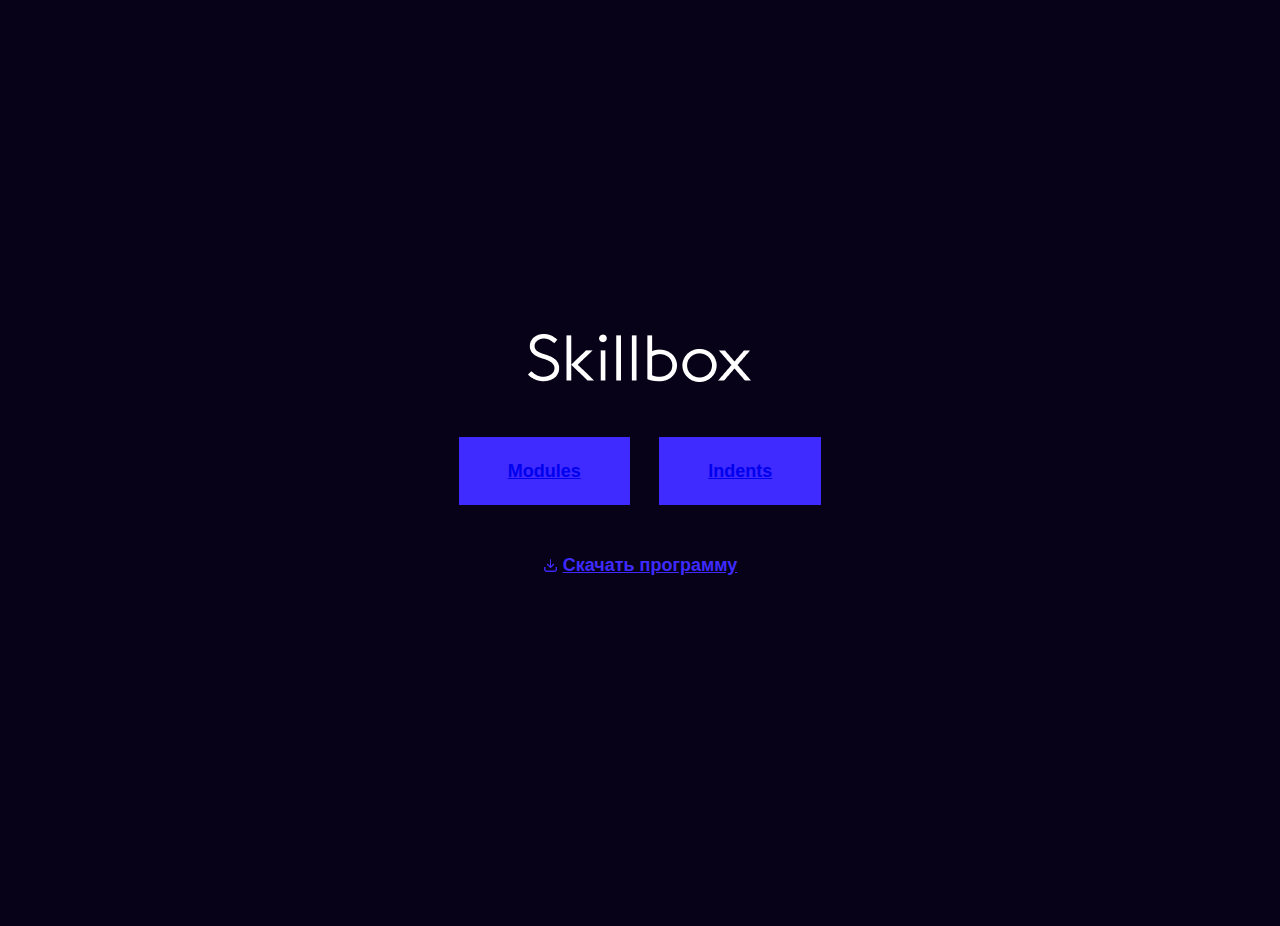
<file: index.html>
<!DOCTYPE html>
<html lang="ru">

<head>
  <meta charset="UTF-8">
  <meta name="viewport" content="width=device-width, initial-scale=1">
  <title>Практическое задание - index</title>
  <link rel="stylesheet" href="CSS/normalize.css">
  <link rel="stylesheet" href="CSS/style.css">
</head>

<body class="main-content">
  <div class="main-content">
    <a id="logo" href="https://skillbox.ru/" target="_blank">
      <img src="img/logo-light.png" alt="SkillBox">
    </a>

    <div id="uLogo">
      <a class="uLogo" style="margin-right: 25px;" href="modules.html">Modules</a>
      <a class="uLogo" href="article.html">Indents</a>
    </div>

    <a id="download" href="skillbox.docx" download="true">
      Скачать программу
    </a>
  </div>
</body>

</html>
</file>
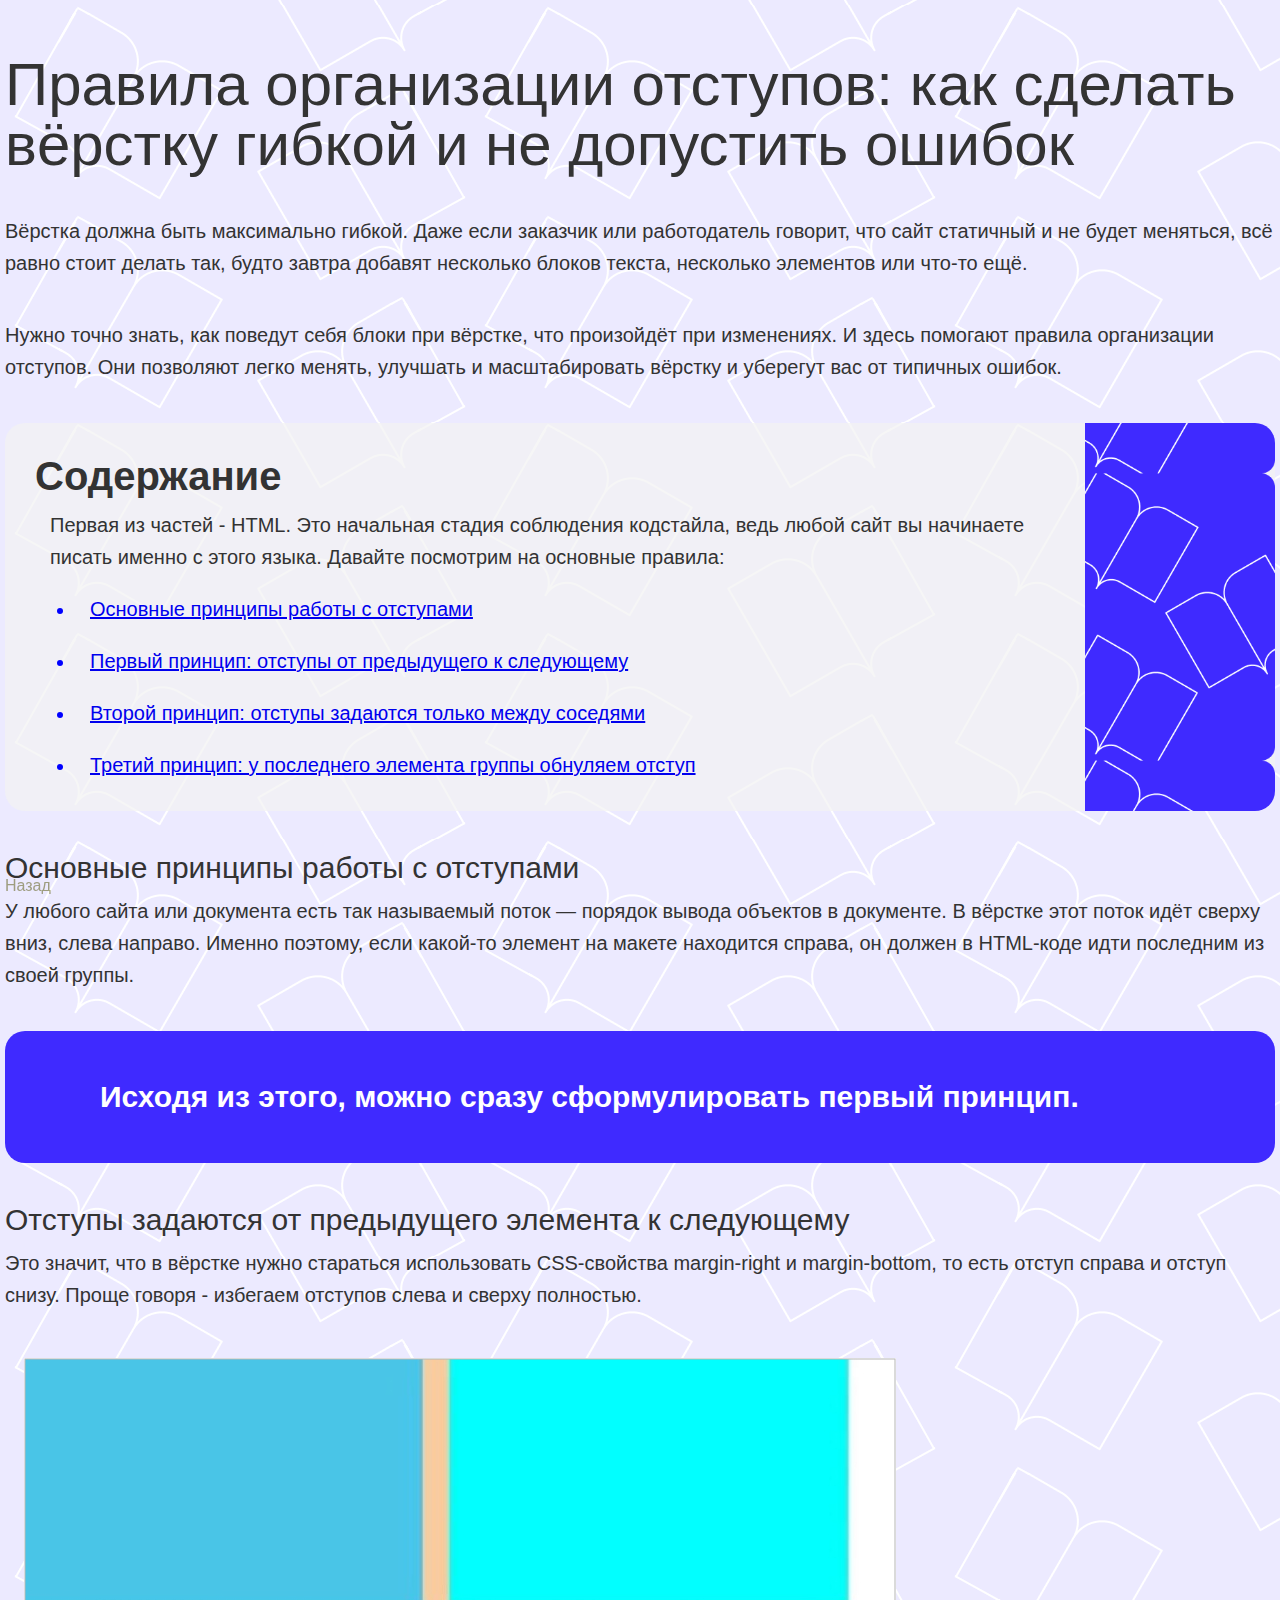
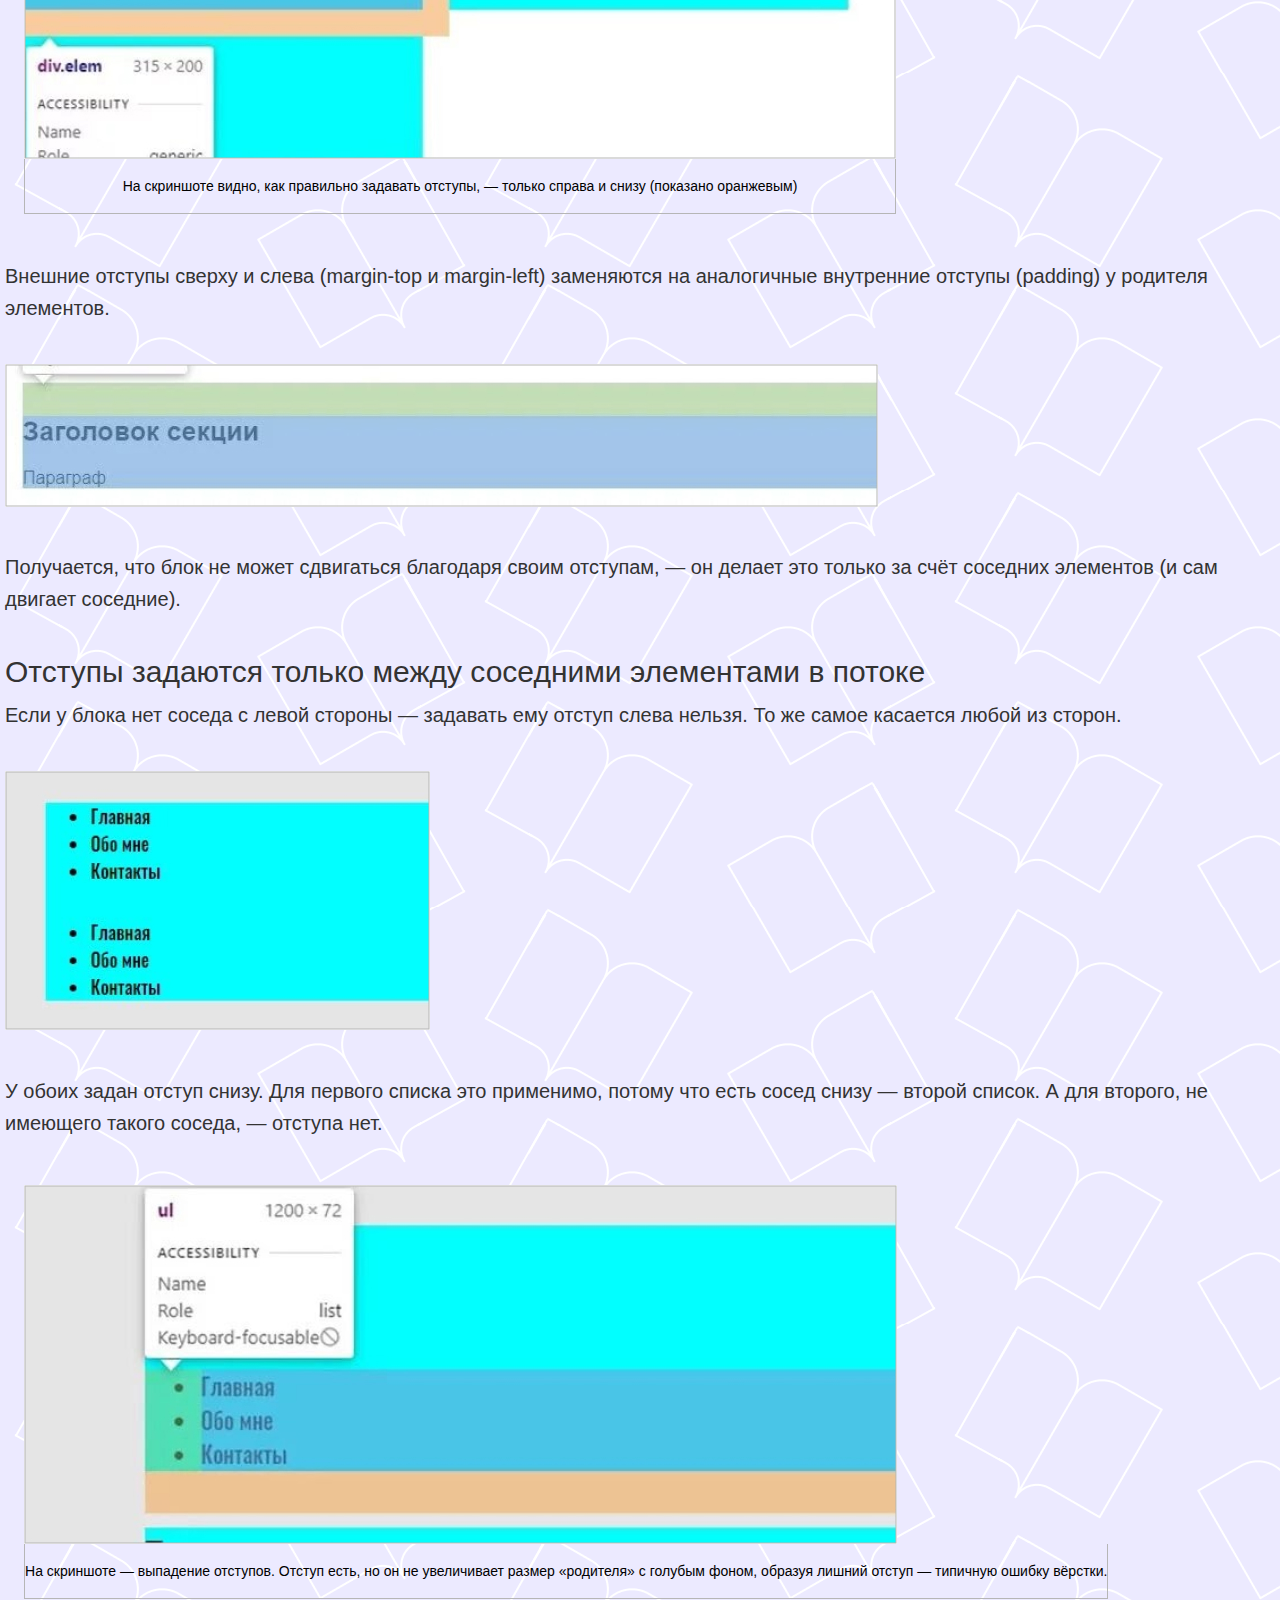
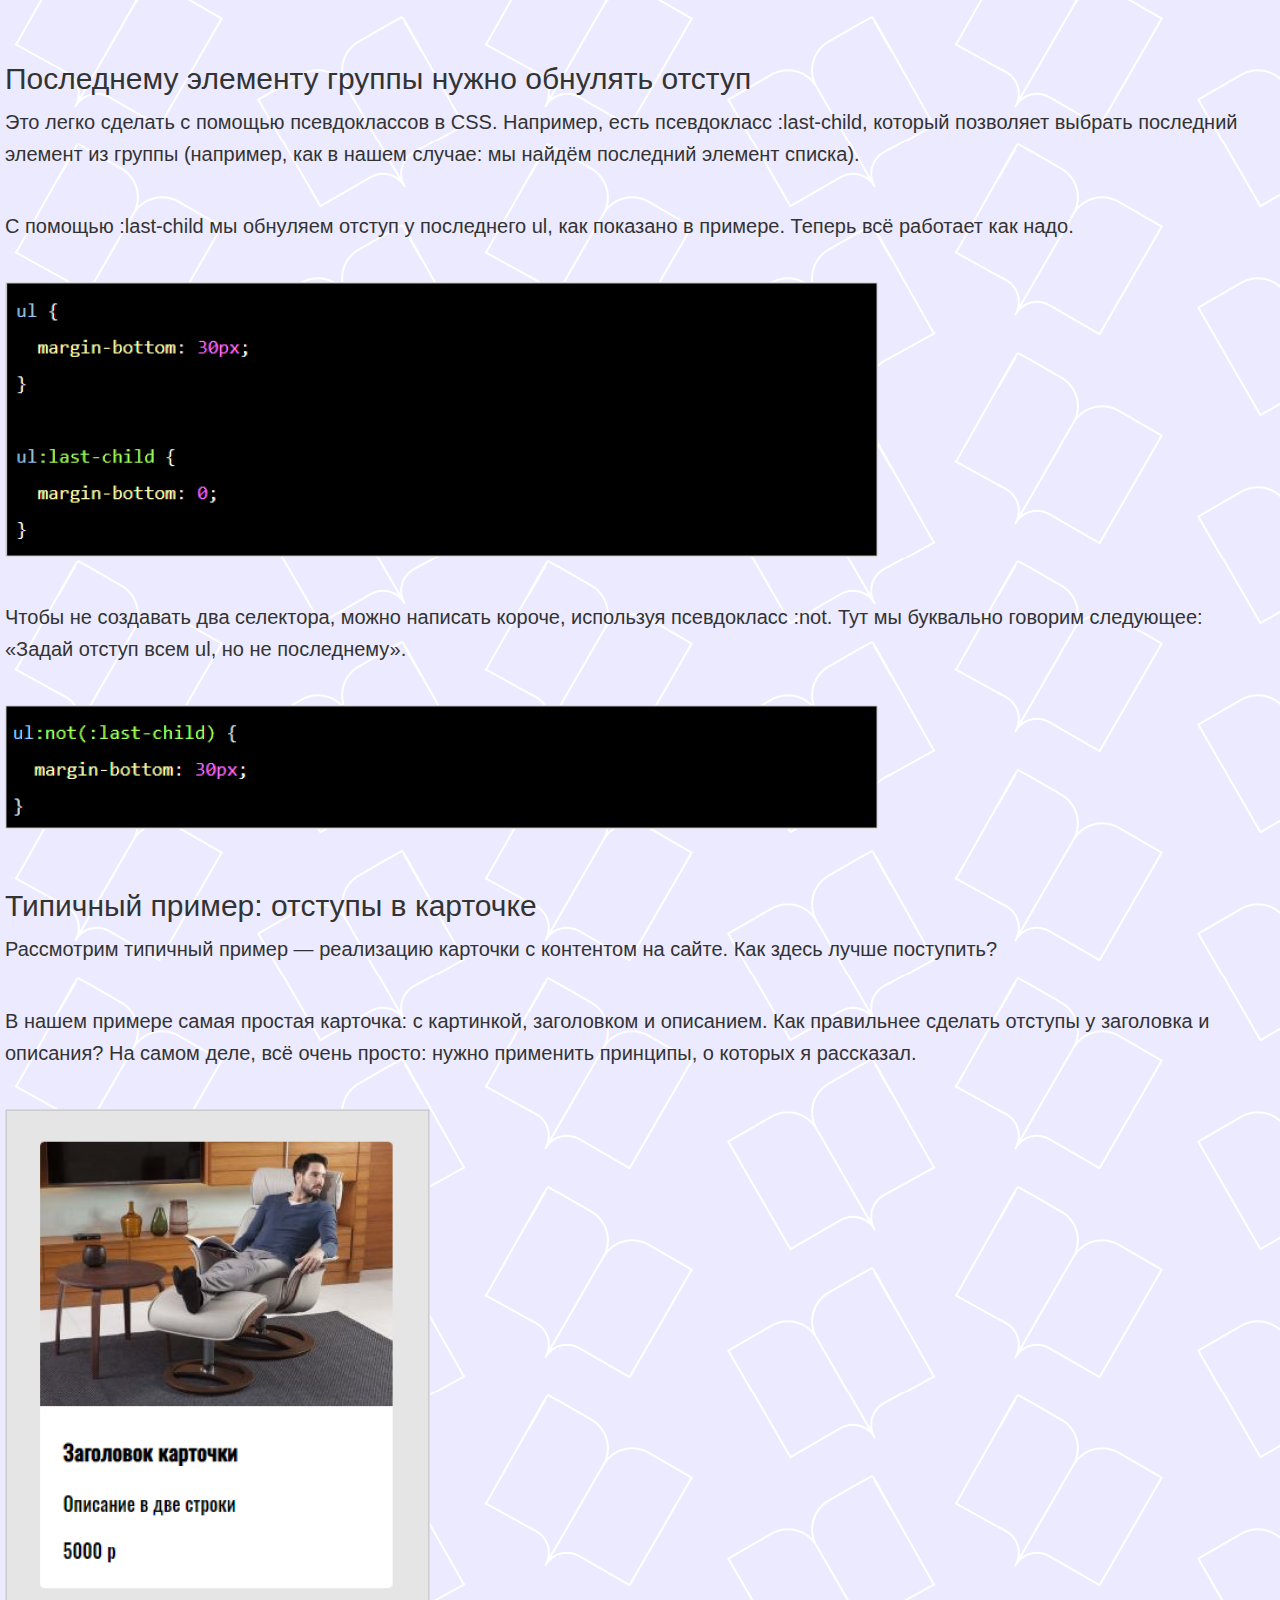
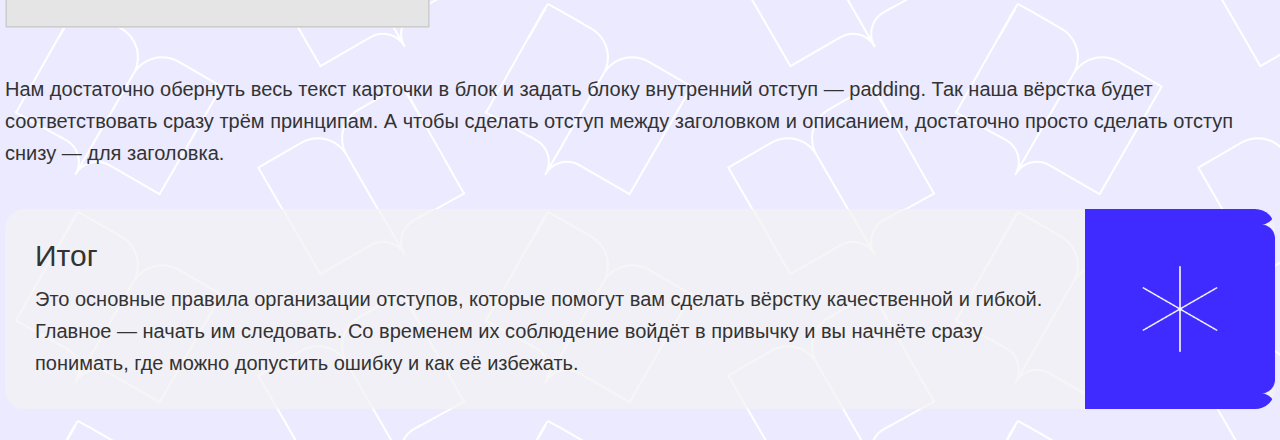
<file: article.html>
<!DOCTYPE html>
<html lang="ru">

<head>
  <meta charset="UTF-8">
  <meta name="viewport" content="width=device-width, initial-scale=1">
  <title>Практическое задание - article</title>
  <link rel="stylesheet" href="CSS/normalize.css">
  <link rel="stylesheet" href="CSS/style.css">
  <style>
    body {
      background:
        linear-gradient(rgba(255, 255, 255, .9), rgba(255, 255, 255, .9)),
        url(img/decorate-11.png)
    }
  </style>
</head>

<body class="container">
  <div>
    <h1>
      Правила организации отступов: как сделать вёрстку гибкой и не допустить ошибок
    </h1>

    <div class="intro">
      <p>
        Вёрстка должна быть максимально гибкой. Даже если заказчик или работодатель говорит, что сайт статичный и не
        будет
        меняться, всё равно стоит делать так, будто завтра добавят несколько блоков текста, несколько элементов или
        что-то
        ещё.
      </p>
      <p>
        Нужно точно знать, как поведут себя блоки при вёрстке, что произойдёт при изменениях. И здесь помогают правила
        организации отступов. Они позволяют легко менять, улучшать и масштабировать вёрстку и уберегут вас от типичных
        ошибок.
      </p>
    </div>

    <div class="content note1">
      <h2>Содержание</h2>
      <p class="list-item">
        Первая из частей - HTML. Это начальная стадия соблюдения кодстайла, ведь любой сайт вы начинаете писать именно с
        этого
        языка. Давайте посмотрим на основные правила:
      </p>
      <ul style="margin-bottom: 0;">
        <li>
          <p class="list-item">
            <a href="#G1" class="list-link">
              Основные принципы работы с отступами
            </a>
          </p>
        </li>
        <li>
          <p class="list-item">
            <a href="#G2" class="list-link">
              Первый принцип: отступы от предыдущего к следующему
            </a>
          </p>
        </li>
        <li>
          <p class="list-item">
            <a href="#G3" class="list-link">
              Второй принцип: отступы задаются только между соседями
            </a>
          </p>
        </li>
        <li>
          <p style="margin-bottom: 0;" class="list-item">
            <a href="#G4" class="list-link">
              Третий принцип: у последнего элемента группы обнуляем отступ
            </a>
          </p>
        </li>
      </ul>
    </div>

    <div class="chapter" id="G1">
      <h3 class="headline">Основные принципы работы с отступами</h3>
      <p>
        У любого сайта или документа есть так называемый поток — порядок вывода объектов в документе. В вёрстке этот
        поток
        идёт сверху вниз, слева направо. Именно поэтому, если какой-то элемент на макете находится справа, он должен в
        HTML-коде идти последним из своей группы.
      </p>
      <p id="pretext">
        Исходя из этого, можно сразу сформулировать первый принцип.
      </p>
    </div>

    <div class="chapter" id="G2">
      <h3 class="headline">
        Отступы задаются от предыдущего элемента к следующему
      </h3>
      <p>
        Это значит, что в вёрстке нужно стараться использовать CSS-свойства margin-right и margin-bottom, то есть отступ
        справа и отступ снизу. Проще говоря - избегаем отступов слева и сверху полностью.
      </p>
      <figure>
        <img id="FigImg1" class="bigger-img" src="img/1.jpg" alt="1.jpg">
        <figcaption>
          На скриншоте видно, как правильно задавать отступы, — только справа и снизу (показано оранжевым)
        </figcaption>
      </figure>
      <p>
        Внешние отступы сверху и слева (margin-top и margin-left) заменяются на аналогичные внутренние отступы (padding)
        у
        родителя элементов.
      </p>
      <img class="bigger-img" src="img/2.jpg" alt="2.jpg">
      <p>
        Получается, что блок не может сдвигаться благодаря своим отступам, — он делает это только за счёт соседних
        элементов
        (и сам двигает соседние).
      </p>
    </div>

    <div class="chapter" id="G3">
      <h3 class="headline">
        Отступы задаются только между соседними элементами в потоке
      </h3>
      <p>
        Если у блока нет соседа с левой стороны — задавать ему отступ слева нельзя. То же самое касается любой из
        сторон.
      </p>
      <img class="smaller-img" src="img/3.jpg" alt="3.jpg">
      <p>
        У обоих задан отступ снизу. Для первого списка это применимо, потому что есть сосед снизу — второй список. А для
        второго, не имеющего такого соседа, — отступа нет.
      </p>
      <figure>
        <img id="FigImg4" class="bigger-img" src="img/4.jpg" alt="4.jpg">
        <figcaption>
          На скриншоте — выпадение отступов. Отступ есть, но он не увеличивает размер «родителя» с голубым фоном,
          образуя
          лишний
          отступ — типичную ошибку вёрстки.
        </figcaption>
      </figure>
    </div>

    <div class="chapter" id="G4">
      <h3 class="headline">
        Последнему элементу группы нужно обнулять отступ
      </h3>
      <p>
        Это легко сделать с помощью псевдоклассов в CSS. Например, есть псевдокласс :last-child, который позволяет
        выбрать
        последний элемент из группы (например, как в нашем случае: мы найдём последний элемент списка).
      </p>
      <p>
        С помощью :last-child мы обнуляем отступ у последнего ul, как показано в примере. Теперь всё работает как надо.
      </p>
      <img class="bigger-img" src="img/5.jpg" alt="5.jpg">
      <p>
        Чтобы не создавать два селектора, можно написать короче, используя псевдокласс :not. Тут мы буквально говорим
        следующее: «Задай отступ всем ul, но не последнему».
      </p>
      <img class="bigger-img" src="img/6.jpg" alt="6.jpg">
    </div>

    <div class="example">
      <h3>
        Типичный пример: отступы в карточке
      </h3>
      <p>
        Рассмотрим типичный пример — реализацию карточки с контентом на сайте. Как здесь лучше поступить?
      </p>
      <p>
        В нашем примере самая простая карточка: с картинкой, заголовком и описанием. Как правильнее сделать отступы у
        заголовка и описания? На самом деле, всё очень просто: нужно применить принципы, о которых я рассказал.
      </p>
      <img class="smaller-img" src="img/7.jpg" alt="7.jpg">
      <p>
        Нам достаточно обернуть весь текст карточки в блок и задать блоку внутренний отступ — padding. Так наша вёрстка
        будет
        соответствовать сразу трём принципам. А чтобы сделать отступ между заголовком и описанием, достаточно просто
        сделать
        отступ снизу — для заголовка.
      </p>
    </div>

    <div class="end note2">
      <h3>
        Итог
      </h3>
      <p>
        Это основные правила организации отступов, которые помогут вам сделать вёрстку качественной и гибкой. Главное —
        начать
        им следовать. Со временем их соблюдение войдёт в привычку и вы начнёте сразу понимать, где можно допустить
        ошибку
        и
        как её избежать.
      </p>
    </div>
    <a id="backbutton" href="index.html">Назад</a>
  </div>
</body>

</html>
</file>
<file: CSS/style.css>
* {
  margin-top: 0;
  margin-left: 0;
}

div {
  margin-bottom: 1rem;
}

p {
  margin-bottom: 40px;
  font-size: 20px;
  font-weight: 400;
  line-height: 32px;
  color: #333;
}

#pretext {
  border-radius: 20px;
  padding: 50px 95px;
  width: 100%;
  font-size: 30px;
  font-weight: 700;
  background-color: #3f2aff;
  color: #fff;
}

html {
  box-sizing: border-box;
  margin: 5px;
  /* Для удобства чтения на телефоне (отступ от края экрана) */
}

*,
*::before,
*::after {
  box-sizing: inherit;
}

/*a {
  color: inherit;
  text-decoration: none;
}*/

body {
  font-family: Arial, Verdana, sans-serif;
}

#logo,
#uLogo {
  display: block;
  margin-bottom: 50px;
}

.uLogo {
  display: inline-block;
  padding: 24px 49px;
  font-size: 18px;
  font-weight: 700;
  background-size: 80px 200px;
  background-color: #3f2aff;
}

#download {
  font-size: 18px;
  font-weight: 700;
  color: #3f2aff;
  padding-left: 20px;
  background-image: url("../img/download.png");
  background-position: left center;
  background-size: 15px 15px;
  background-repeat: no-repeat;
}

.bigger-img,
.smaller-img {
  max-width: 100%;
  max-height: 50%;
  margin: 0 0 40px 0;
}

#FigImg1,
#FigImg4 {
  margin-bottom: 0;
}

figure {
  font-size: 0;
  display: inline-block;
  margin: 0 0 40px 0;
  padding: 0.5% 1.5%;
}

figcaption {
  font-size: 14px;
  font-weight: 400;
  padding: 19px 0;
  border: #b6b6b6 1px solid;
  border-top: 0;
  text-align: center;
}

.container {
  margin: 0 auto;
  padding: 10px 0;
  /* Вместо 80px, для мобильного экрана */
  width: 100%;
  /* Вместо 1170px, для мобильного экрана */
}

h1 {
  margin-bottom: 40px;
  font-size: 60px;
  font-weight: 400;
  line-height: 60px;
  color: #333;
}

h2 {
  margin-bottom: 10px;
  font-size: 40px;
  line-height: 46px;
  color: #333;
}

h3 {
  margin-bottom: 10px;
  font-weight: 400;
  font-size: 30px;
  line-height: 34px;
  color: #333;
}

::marker {
  color: blue;
  font-size: 1.2em;
}

.main-content {
  display: flex;

  flex-direction: column;

  align-items: center;

  justify-content: center;

  min-height: 100vh;

  color: #fff;

  background-color: #070217;
}

.content {
  border-radius: 20px;
  padding: 30px;
  padding-right: 15.5%;
  background: right center / contain repeat-y;
  background-color: #f3f3f3b5;
  margin-bottom: 40px;
}

.list-item {
  margin-left: 15px;
  margin-bottom: 20px;

}

.list-ink {
  border-bottom: #3f2aff 1px solid;
  font-size: 20px;
  color: #3f2aff;
}

.end p {
  margin-bottom: 0;
}

.end {
  border-radius: 20px;
  padding: 30px;
  padding-right: 15.5%;
  background: right center / contain repeat-y;
  background-color: #f3f3f3b5;
  margin-bottom: 0px
}

.note1 {
  background-image: url(../img/decorate-1.png);
  background-size: 15%;
}

.note2 {
  background-image: url(../img/decorate-2.png);
  background-size: 15%;
}

#backbutton {
  position: fixed;
  text-decoration: none;
  bottom: 5px;
  left: 5px;
  color: rgba(80, 79, 0, 0.5);
}
</file>
